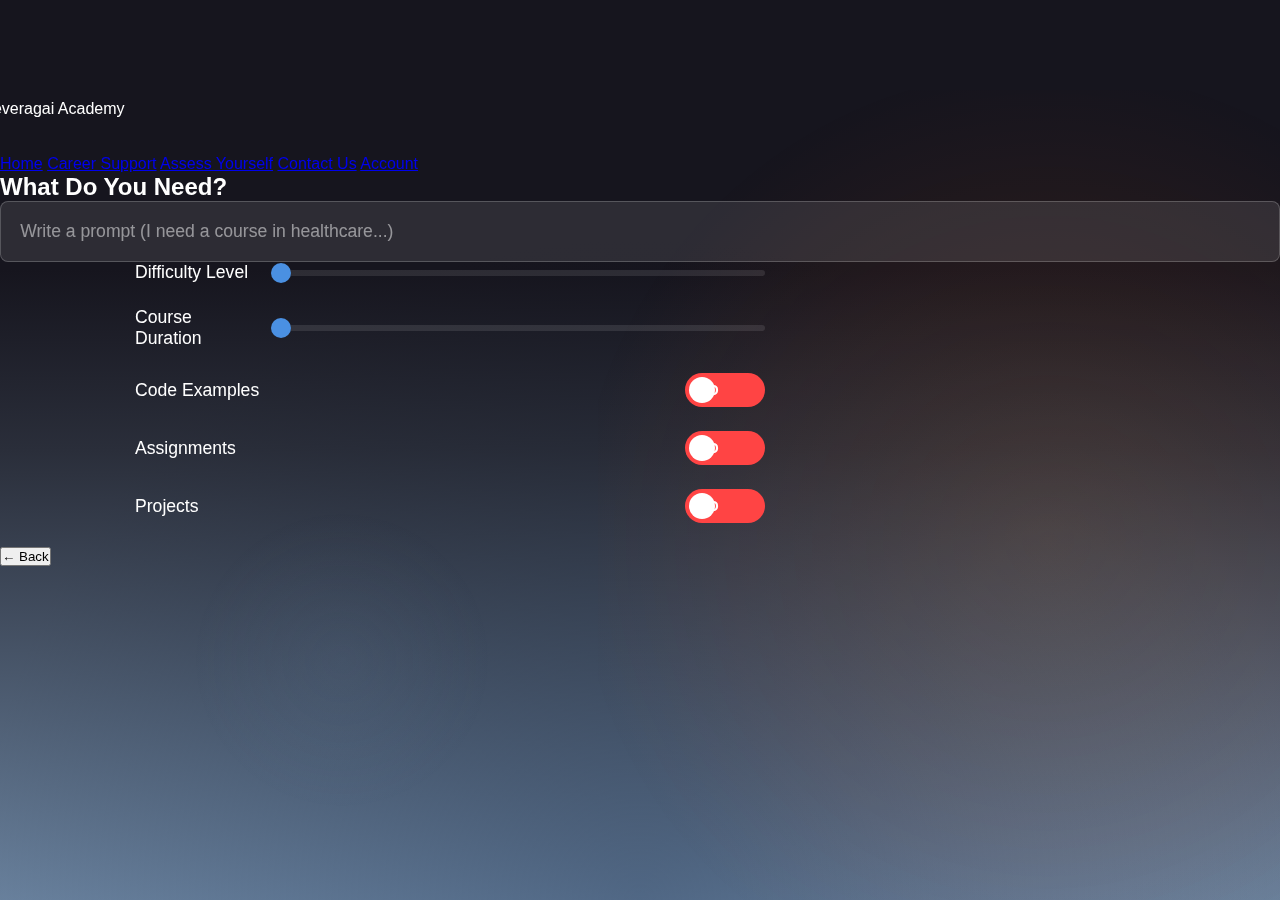
<file: promptPage.html>
<!DOCTYPE html>
<html lang="en">
<head>
    <meta charset="UTF-8">
    <meta name="viewport" content="width=device-width, initial-scale=1.0">
    <link rel = "stylesheet" href="promptPage.css">
    <link rel = "stylesheet" href="header.css">
    <title>Course Prompt | Leveragai</title>
</head>
<body>
    <header>
        <div class="logo">Leveragai Academy </div>
        <nav class="nav-container">
            <a href="#" class="nav-button">Home</a>
            <a href="#" class="nav-button">Career Support</a>
            <a href="#" class="nav-button">Assess Yourself</a>
            <a href="#" class="nav-button">Contact Us</a>
            <a href="#" class="nav-button">Account</a>
        </nav>
    </header>

    <main>
        <section class="prompt-section">
            <h2 class="section-title">What Do You Need?</h2>
            <input 
                type="text" 
                class="prompt-input"
                placeholder="Write a prompt (I need a course in healthcare...)"
            >
        
        <section class="personalize-section">
            <div class="control-row">
                <span class="control-label">Difficulty Level</span>
                <input type="range" min="1" max="3" value="1" 
                    class="difficulty-slider" id="difficultySlider">
            </div>

            <div class="control-row">
                <span class="control-label">Course Duration</span>
                <input type="range" min="1" max="6" value="1" 
                    class="duration-slider" id="durationSlider">
            </div>

            <div class="control-row">
                <span class="control-label">Code Examples</span>
                <label class="toggle-switch">
                    <input type="checkbox">
                    <span class="toggle-slider"></span>
                </label>
            </div>

            <div class="control-row">
                <span class="control-label">Assignments</span>
                <label class="toggle-switch">
                    <input type="checkbox">
                    <span class="toggle-slider"></span>
                </label>
            </div>

            <div class="control-row">
                <span class="control-label">Projects</span>
                <label class="toggle-switch">
                    <input type="checkbox">
                    <span class="toggle-slider"></span>
                </label>
            </div>
        </section>
    </section>
        <div class="navigation-buttons">
            <button class="nav-btn" id="backBtn">← Back</button>
        </div>

    </main>

    <script>
        // Toggle color change
        const difficultySlider = document.getElementById('difficultySlider');
        difficultySlider.addEventListener('input', (e) => {
            const value = e.target.value;
            const colors = ['#00c851', '#ffbb33', '#ff4444'];
            const percentage = (value - 1) * 50 + '%';
            difficultySlider.style.background = 
                `linear-gradient(90deg, 
                #00c851 0%, 
                #00c851 ${percentage}, 
                #ffbb33 ${percentage}, 
                #ffbb33 66%, 
                #ff4444 66%, 
                #ff4444 100%)`;
        });

        document.addEventListener('DOMContentLoaded', () => {
    // Back Button
        document.getElementById('backBtn').addEventListener('click', () => {
            window.history.back();
        });

        // Next Button
        document.getElementById('nextBtn').addEventListener('click', () => {
            window.location.href = 'trainer.html';
        });
    });
    </script>


</body>
</html>
</file>
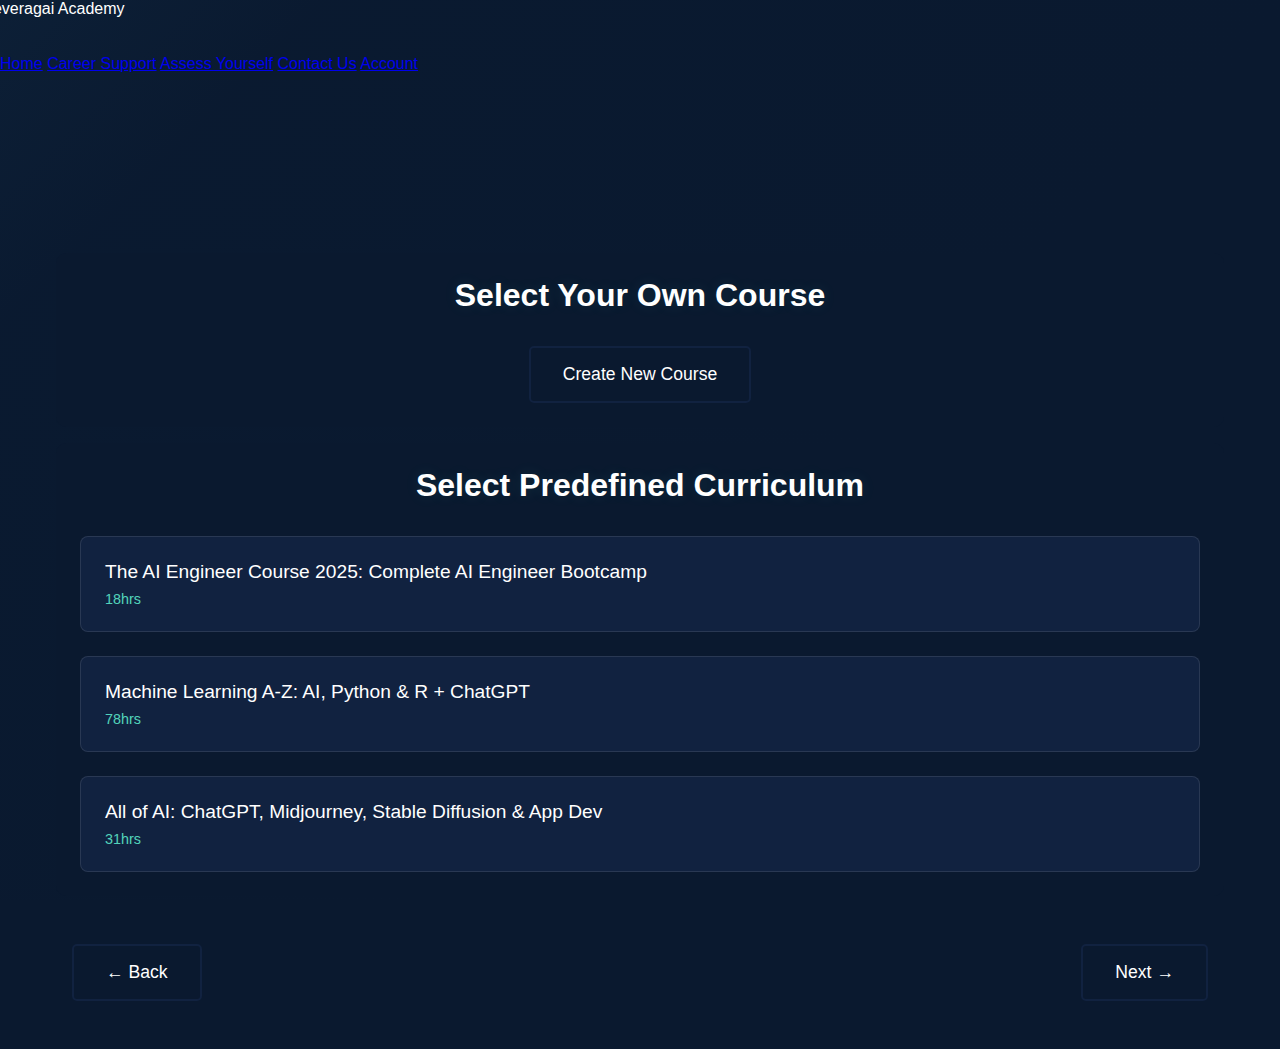
<file: trainer.html>
<!DOCTYPE html>
<html lang="en">
<head>
    <meta charset="UTF-8">
    <meta name="viewport" content="width=device-width, initial-scale=1.0">
    <link rel = "stylesheet" href="trainer.css">
    <link rel = "stylesheet" href="header.css">
    <title>Trainer Dashboard</title>
    
</head>
<body>
    <header>
        <div class="logo">Leveragai Academy</div>
        <nav class="nav-container">
            <a href="#" class="nav-button">Home</a>
            <a href="#" class="nav-button">Career Support</a>
            <a href="#" class="nav-button">Assess Yourself</a>
            <a href="#" class="nav-button">Contact Us</a>
            <a href="#" class="nav-button">Account</a>
        </nav>
    </header>

    <main class="trainer-main">
        <section class="course-section">
            <h2 class="section-title">Select Your Own Course</h2>
            <button class="create-btn">Create New Course</button>
        </section>

        <section class="course-section">
            <h2 class="section-title">Select Predefined Curriculum</h2>
            <ul class="curriculum-list">
                <li class="curriculum-item">
                    <div class="course-title">The AI Engineer Course 2025: Complete AI Engineer Bootcamp</div>
                    <div class="course-duration">18hrs</div>
                </li>
                <li class="curriculum-item">
                    <div class="course-title">Machine Learning A-Z: AI, Python & R + ChatGPT</div>
                    <div class="course-duration">78hrs</div>
                </li>
                <li class="curriculum-item">
                    <div class="course-title">All of AI: ChatGPT, Midjourney, Stable Diffusion & App Dev</div>
                    <div class="course-duration">31hrs</div>
                </li>
            </ul>
        </section>
        <div class="navigation-buttons">
            <button class="nav-btn" id="backBtn">← Back</button>
            <button class="nav-btn" id="nextBtn">Next →</button>
        </div>
    </main>

    <script>
        document.addEventListener('DOMContentLoaded', () => {
    // Back Button
        document.getElementById('backBtn').addEventListener('click', () => {
            window.history.back();
        });

        // Next Button
        document.getElementById('nextBtn').addEventListener('click', () => {
            window.location.href = 'promptPage.html';
        });
    });
    </script>
</body>
</html>
</file>
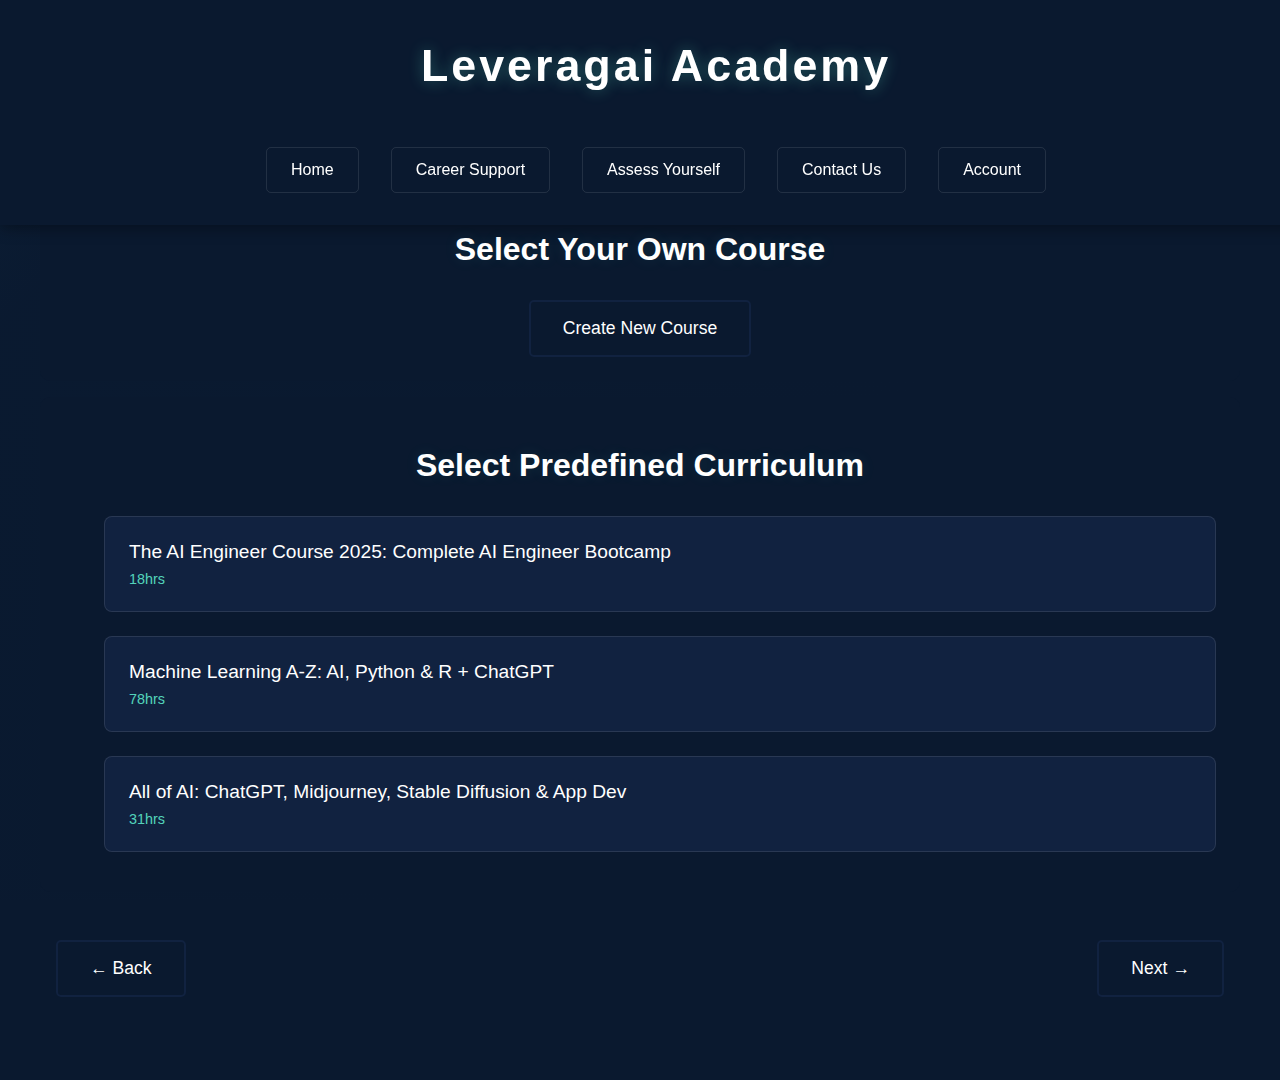
<file: public/trainer.html>
<!DOCTYPE html>
<html lang="en">
<head>
    <meta charset="UTF-8">
    <meta name="viewport" content="width=device-width, initial-scale=1.0">
    <link rel = "stylesheet" href="/public/assets/trainer.css">
    <link rel = "stylesheet" href="/public/assets/header.css">
    <title>Trainer Dashboard</title>
    
</head>
<body>
    <header>
        <div class="logo">Leveragai Academy</div>
        <nav class="nav-container">
            <a href="#" class="nav-button">Home</a>
            <a href="#" class="nav-button">Career Support</a>
            <a href="#" class="nav-button">Assess Yourself</a>
            <a href="#" class="nav-button">Contact Us</a>
            <a href="#" class="nav-button">Account</a>
        </nav>
    </header>

    <main class="trainer-main">
        <section class="course-section">
            <h2 class="section-title">Select Your Own Course</h2>
            <button class="create-btn">Create New Course</button>
        </section>

        <section class="course-section">
            <h2 class="section-title">Select Predefined Curriculum</h2>
            <ul class="curriculum-list">
                <li class="curriculum-item">
                    <div class="course-title">The AI Engineer Course 2025: Complete AI Engineer Bootcamp</div>
                    <div class="course-duration">18hrs</div>
                </li>
                <li class="curriculum-item">
                    <div class="course-title">Machine Learning A-Z: AI, Python & R + ChatGPT</div>
                    <div class="course-duration">78hrs</div>
                </li>
                <li class="curriculum-item">
                    <div class="course-title">All of AI: ChatGPT, Midjourney, Stable Diffusion & App Dev</div>
                    <div class="course-duration">31hrs</div>
                </li>
            </ul>
        </section>
        <div class="navigation-buttons">
            <button class="nav-btn" id="backBtn">← Back</button>
            <button class="nav-btn" id="nextBtn">Next →</button>
        </div>
    </main>

    <script>
        document.addEventListener('DOMContentLoaded', () => {
    // Back Button
        document.getElementById('backBtn').addEventListener('click', () => {
            window.history.back();
        });

        // Next Button
        document.getElementById('nextBtn').addEventListener('click', () => {
            window.location.href = 'promptPage.html';
        });
    });
    </script>
</body>
</html>
</file>
<file: promptPage.css>
:root {
    --page-gradient-dark: #16151E;
    --page-gradient-mid: #2A2E3A;
    --page-gradient-light: #69819D;
    --card-bg: rgba(25, 27, 35, 0.7);
    --card-hover: rgba(35, 37, 45, 0.9);
    --text-primary: #ffffff;
    --text-secondary: #4A90E2;
}

body {
    background: 
        linear-gradient(
            to bottom,
            var(--page-gradient-dark) 0%,
            var(--page-gradient-dark) 30%,
            var(--page-gradient-mid) 50%,
            var(--page-gradient-light) 100%
        ),
        radial-gradient(
            circle at 50% 100%,
            rgba(105, 129, 157, 0.4) 0%,
            transparent 60%
        );
    background-attachment: fixed;
    background-blend-mode: multiply;
    padding-top: 100px;
    min-height: 100vh;
    color: var(--text-primary);
    font-family: 'Inter', sans-serif;
}

body::before,
body::after {
    content: '';
    position: fixed;
    z-index: -1;
    pointer-events: none;
}

body::before {
    top: 0;
    right: -10%;
    width: 900px;
    height: 900px;
    background: radial-gradient(
        circle at center,
        rgba(255, 140, 50, 0.12) 0%,
        rgba(255, 120, 30, 0.08) 30%,
        rgba(255, 100, 20, 0.05) 50%,
        transparent 75%
    );
    transform: translate(10%, 10%);
}

body::after {
    bottom: 10%;
    left: 15%;
    width: 300px;
    height: 300px;
    background: radial-gradient(
        circle,
        rgba(105, 129, 157, 0.1) 0%,
        transparent 70%
    );
}

.content-wrapper {
    padding: 4rem 1rem 10rem;
    max-width: 1400px;
    margin: 0 auto;
    position: relative;
    z-index: 1;
}

.main-flex-container {
    display: flex;
    gap: 4rem;
    align-items: flex-start;
    justify-content: center;
    margin-top: 2rem;
}

.personalize-section, .toc-section {
    flex: 1 1 600px;
    min-width: 420px;
    max-width: 600px;
    padding: 0;
    margin: 0;
    background: none !important;
    border: none !important;
    box-shadow: none !important;
    border-radius: 0 !important;
    display: flex;
    flex-direction: column;
    align-items: center;
}

.personalize-section {
    flex: 1 1 900px;
    min-width: 420px;
    max-width: 900px;
    padding: 0;
    margin: 0;
    background: none !important;
    border: none !important;
    box-shadow: none !important;
    border-radius: 0 !important;
    display: flex;
    flex-direction: column;
    align-items: center;
}

.toc-section {
    flex: 1 1 600px;
    min-width: 420px;
    max-width: 600px;
    width: 100%;
    display: flex;
    flex-direction: column;
    align-items: center;
}

.main-gradient-title {
    text-align: center;
    margin: 0 auto 3rem auto;
    font-size: 2.8rem;
    font-weight: 600;
    letter-spacing: 0.5px;
    line-height: 1.1;
}
.main-gradient-title span {
    background: linear-gradient(90deg, #166AB2 0%, #fff 100%);
    -webkit-background-clip: text;
    -webkit-text-fill-color: transparent;
    background-clip: text;
}

.personalize-title, .toc-title {
    text-align: center;
    font-size: 1.5rem;
    margin-bottom: 2rem;
    font-weight: 600;
    color: #FFFFFF;
    letter-spacing: 0.5px;
    line-height: 1.1;
}
.personalize-title span, .toc-title span {
    background: linear-gradient(90deg, #166AB2 0%, #63B3ED 100%);
    -webkit-background-clip: text;
    -webkit-text-fill-color: transparent;
    background-clip: text;
}

.control-row {
    display: flex;
    align-items: center;
    justify-content: space-between;
    margin-bottom: 1.5rem;
    gap: 1rem;
    width: 70%;
}

.control-label {
    font-size: 1.1rem;
    font-weight: 500;
    min-width: 120px;
}

.slider-container {
    flex: 1;
    max-width: 180px;
}

.slider-labels-top {
    display: flex;
    justify-content: space-between;
    width: 100%;
    margin-bottom: 0.5rem;
    font-size: 0.9rem;
    color: rgba(255, 255, 255, 0.8);
}

input[type="range"] {
    -webkit-appearance: none;
    width: 100%;
    height: 6px;
    background: rgba(255, 255, 255, 0.1);
    border-radius: 3px;
    outline: none;
}
input[type="range"]::-webkit-slider-thumb {
    -webkit-appearance: none;
    width: 20px;
    height: 20px;
    background: #4A90E2;
    border-radius: 50%;
    cursor: pointer;
    transition: transform 0.2s ease;
}
input[type="range"]::-webkit-slider-thumb:hover {
    transform: scale(1.1);
}

/* Toggle Switch Styles */
.toggle-switch {
    position: relative;
    display: inline-block;
    width: 80px;
    height: 34px;
}
.toggle-switch input {
    opacity: 0;
    width: 0;
    height: 0;
}
.toggle-slider {
    position: absolute;
    cursor: pointer;
    top: 0;
    left: 0;
    right: 0;
    bottom: 0;
    background-color: #ff4444;
    transition: .4s;
    border-radius: 34px;
}
.toggle-slider:before {
    position: absolute;
    content: "";
    height: 26px;
    width: 26px;
    left: 4px;
    bottom: 4px;
    background-color: white;
    transition: .4s;
    border-radius: 50%;
}
.toggle-switch input:checked + .toggle-slider {
    background-color: #00c851;
}
.toggle-switch input:checked + .toggle-slider:before {
    transform: translateX(46px);
}
.toggle-slider:after {
    content: 'NO';
    color: white;
    position: absolute;
    left: 12px;
    top: 50%;
    transform: translateY(-50%);
    font-size: 0.9rem;
    font-weight: 600;
}
.toggle-switch input:checked + .toggle-slider:after {
    content: 'YES';
    left: 46px;
}

/* Table of Contents Section Styles */
.toc-title span {
    font-weight: 700;
}
#toc-list {
    display: flex;
    flex-direction: column;
    gap: 1.1rem;
    margin-bottom: 1.5rem;
    width: 100%;
    align-items: stretch;
}
.toc-row {
    display: flex;
    align-items: center;
    background: rgba(255,255,255,0.08);
    border-radius: 20px;
    padding: 0.7rem 1.2rem;
    gap: 0.7rem;
    min-height: 44px;
    position: relative;
    box-shadow: 0 2px 8px rgba(74, 144, 226, 0.07);
    width: 100%;
}
.toc-row-text {
    flex: 1;
    font-size: 1.08rem;
    color: #fff;
    font-weight: 500;
    letter-spacing: 0.01em;
    overflow: hidden;
    text-overflow: ellipsis;
    white-space: nowrap;
}
.toc-edit-input {
    flex: 1;
    font-size: 1.08rem;
    border: none;
    border-radius: 8px;
    padding: 0.4rem 0.7rem;
    background: rgba(255,255,255,0.13);
    color: #fff;
    outline: none;
    margin-right: 0.7rem;
}
.toc-action {
    cursor: pointer;
    margin-left: 0.3rem;
    font-size: 1.1rem;
    color: #aaa;
    transition: color 0.2s;
    display: inline-flex;
    align-items: center;
}
.toc-action.edit:hover { color: #4A90E2; }
.toc-action.save:hover { color: #00c851; }
.toc-action.cancel:hover, .toc-action.delete:hover { color: #ff4444; }
.toc-action.up:hover, .toc-action.down:hover { color: #63B3ED; }

/* Button styled exactly like .course-card in course.css */
.card-style-btn {
    width: 100%;
    max-width: 260px;
    margin: 0;
    display: block;
    background: linear-gradient(135deg, #166AB2 0%, #63B3ED 100%);
    border: none;
    border-radius: 12px;
    color: #fff;
    font-size: 1.2rem;
    font-weight: 600;
    padding: 1.1rem 0;
    box-shadow: 0 4px 20px rgba(74, 144, 226, 0.15);
    cursor: pointer;
    letter-spacing: 0.5px;
    transition: all 0.3s ease;
    text-align: center;
    position: relative;
    overflow: hidden;
}
.card-style-btn::before,
.card-style-btn::after {
    display: none;
}
.card-style-btn:hover {
    background: linear-gradient(135deg, #63B3ED 0%, #166AB2 100%);
    box-shadow: 0 8px 30px rgba(74, 144, 226, 0.25);
    transform: translateY(-4px);
}

.toc-generate-btn-wrapper {
    display: flex;
    justify-content: center;
    margin: 2rem auto;
    width: 100%;
    max-width: 260px;
}

@media (max-width: 1024px) {
    .main-flex-container {
        flex-direction: column;
        gap: 2.5rem;
        align-items: center;
    }
    .personalize-section, .toc-section {
        max-width: 100%;
        width: 100%;
    }
}

@media (max-width: 768px) {
    .content-wrapper {
        padding: 2rem 1rem 6rem;
    }
    .main-flex-container {
        gap: 1.5rem;
    }
    .personalize-title, .toc-title {
        font-size: 2rem;
    }
    .card-style-btn {
        max-width: 100%;
        aspect-ratio: unset;
        font-size: 1rem;
        padding: 1rem 0.5rem;
    }
}

.prompt-input-wrapper {
    width: 100%;
    max-width: 600px;
    margin: 0 auto;
    margin-top: 2rem;
}

.prompt-input {
    width: 100%;
    padding: 1.2rem;
    background: rgba(255, 255, 255, 0.1);
    border: 1px solid rgba(255, 255, 255, 0.2);
    border-radius: 8px;
    color: #fff;
    font-size: 1.1rem;
    transition: all 0.3s ease;
}
.prompt-input:focus {
    outline: none;
    border-color: #63B3ED;
    box-shadow: 0 0 0 2px rgba(99, 179, 237, 0.2);
}
.prompt-input::placeholder {
    color: rgba(255, 255, 255, 0.5);
}

/* Curriculum Section Styles */
.curriculum-section {
    width: 100%;
    max-width: none;
    margin-top: 2.5rem;
    display: flex;
    flex-direction: column;
    align-items: center;
}
.curriculum-title {
    color: #fff;
    font-size: 1.35rem;
    font-weight: 600;
    margin-bottom: 1.5rem;
    letter-spacing: 0.5px;
    text-align: center;
    text-shadow: 0 2px 8px rgba(0,0,0,0.12);
}
.curriculum-list {
    width: 100%;
    max-width: none;
    display: flex;
    flex-direction: column;
    flex-wrap: nowrap;
    gap: 2.2rem;
    align-items: center;
    justify-content: center;
    padding: 0 1vw;
}
.curriculum-card {
    width: 100%;
    max-width: none;
    min-width: 0;
    margin: 0;
    box-sizing: border-box;
    background: rgba(255,255,255,0.08);
    border: 3px solid rgba(255,255,255,0.18);
    border-radius: 18px;
    box-shadow: 0 4px 24px 0 rgba(74,144,226,0.10);
    color: #fff;
    font-size: 1.18rem;
    font-weight: 500;
    padding: 1.2rem 2.2rem;
    display: flex;
    align-items: center;
    justify-content: space-between;
    cursor: pointer;
    transition: box-shadow 0.2s, border 0.2s, background 0.2s;
    outline: none;
    letter-spacing: 0.01em;
}
.curriculum-card:hover, .curriculum-card:focus {
    background: rgba(99,179,237,0.13);
    border: 3px solid #63B3ED;
    box-shadow: 0 6px 32px 0 rgba(99,179,237,0.18);
}
.curriculum-name {
    flex: 1;
    text-align: left;
    font-size: 1.13rem;
    font-weight: 500;
    letter-spacing: 0.01em;
}
.curriculum-duration {
    font-size: 1.18rem;
    font-weight: 700;
    color: #fff;
    margin-left: 2.5rem;
    white-space: nowrap;
    text-shadow: 0 2px 8px rgba(0,0,0,0.10);
}

@media (max-width: 1100px) {
    .curriculum-card {
        width: 100%;
        max-width: 100%;
    }
    .curriculum-list {
        flex-direction: column;
        gap: 1.3rem;
        padding: 0;
        flex-wrap: wrap;
    }
}
</file>
<file: trainer.css>
:root {
    --primary-dark: #0a192f;
    --secondary-dark: #112240;
    --accent-blue: #64ffda;
    --text-primary: #ffffff;
}

body {
    background: 
linear-gradient(
    135deg,
    rgba(40, 105, 140, 0.08) 0%,
    rgba(8, 94, 140, 0.01) 15%,
    var(--primary-dark) 60%
),
var(--primary-dark);
background-attachment: fixed;
min-height: 100vh;
    color: var(--text-primary);
    min-height: 100vh;
    margin: 0;
    font-family: Arial, sans-serif;
}

.trainer-main {
    max-width: 1200px;
    margin: 180px auto 2rem;
    padding: 0 1rem;
}

.course-section {
    background: var(--primary-dark);
    border-radius: 10px;
    padding: 1.5rem;
    margin: 1rem 0;
}

.section-title {
    color: var(--text-primary);
    font-size: 2rem;
    text-align: center;
    margin-bottom: 2rem;
    text-shadow: 0 0 15px rgba(100, 255, 218, 0.1);
}

.create-btn {
    background: transparent;
    border: 2px solid var(--secondary-dark);
    color: var(--text-primary);
    padding: 1rem 2rem;
    border-radius: 5px;
    font-size: 1.1rem;
    cursor: pointer;
    transition: all 0.3s ease;
    display: block;
    margin: 0 auto;
}

.create-btn:hover {
    background: rgba(100, 255, 218, 0.1);
    transform: translateY(-2px);
    border-color: var(--accent-blue);
    box-shadow: 0 0 15px rgba(100, 255, 218, 0.1);
}

.curriculum-list {
    list-style: none;
    display: grid;
    gap: 1.5rem;
}

.curriculum-item {
    background: var(--secondary-dark);
    padding: 1.5rem;
    border-radius: 8px;
    border: 1px solid rgba(255,255,255,0.1);
    transition: all 0.3s ease;
}

.curriculum-item:hover {
    transform: translateY(-3px);
    border-color: var(--accent-blue);
    box-shadow: 0 0 15px rgba(100, 255, 218, 0.1);
}

.course-title {
    color: var(--text-primary);
    font-size: 1.2rem;
    margin-bottom: 0.5rem;
}

.course-duration {
    color: var(--accent-blue);
    font-size: 0.9rem;
    opacity: 0.8;
}

.navigation-buttons {
    display: flex;
    justify-content: space-between;
    align-items: center;
    margin: 3rem auto;
    padding: 0 1rem;
    max-width: 1200px;
    gap: 1rem;
}

.nav-btn {
    background: transparent;
    border: 2px solid var(--secondary-dark);
    color: var(--text-primary);
    padding: 1rem 2rem;
    border-radius: 5px;
    font-size: 1.1rem;
    cursor: pointer;
    transition: all 0.3s cubic-bezier(0.4, 0, 0.2, 1);
    min-width: 120px;
    text-align: center;
}

.nav-btn:hover {
    background: rgba(100, 255, 218, 0.1);
    transform: translateY(-2px);
    box-shadow: 0 4px 15px rgba(100, 255, 218, 0.2);
    border-color: var(--accent-blue);
}

/* Responsive Design */
@media (max-width: 768px) {
    .trainer-main {
        margin-top: 140px;
        padding: 0 0.5rem;
    }
    
    .section-title {
        font-size: 1.5rem;
    }
    
    .nav-container {
        flex-wrap: wrap;
        gap: 1rem;
    }
    
    .curriculum-item {
        padding: 1rem;
    }
}
</file>
<file: public/assets/trainer.css>
:root {
    --primary-dark: #0a192f;
    --secondary-dark: #112240;
    --accent-blue: #64ffda;
    --text-primary: #ffffff;
}

body {
    background: 
linear-gradient(
    135deg,
    rgba(40, 105, 140, 0.08) 0%,
    rgba(8, 94, 140, 0.01) 15%,
    var(--primary-dark) 60%
),
var(--primary-dark);
background-attachment: fixed;
min-height: 100vh;
    color: var(--text-primary);
    min-height: 100vh;
    margin: 0;
    font-family: Arial, sans-serif;
}

.trainer-main {
    max-width: 1200px;
    margin: 180px auto 2rem;
    padding: 0 1rem;
}

.course-section {
    background: var(--primary-dark);
    border-radius: 10px;
    padding: 1.5rem;
    margin: 1rem 0;
}

.section-title {
    color: var(--text-primary);
    font-size: 2rem;
    text-align: center;
    margin-bottom: 2rem;
    text-shadow: 0 0 15px rgba(100, 255, 218, 0.1);
}

.create-btn {
    background: transparent;
    border: 2px solid var(--secondary-dark);
    color: var(--text-primary);
    padding: 1rem 2rem;
    border-radius: 5px;
    font-size: 1.1rem;
    cursor: pointer;
    transition: all 0.3s ease;
    display: block;
    margin: 0 auto;
}

.create-btn:hover {
    background: rgba(100, 255, 218, 0.1);
    transform: translateY(-2px);
    border-color: var(--accent-blue);
    box-shadow: 0 0 15px rgba(100, 255, 218, 0.1);
}

.curriculum-list {
    list-style: none;
    display: grid;
    gap: 1.5rem;
}

.curriculum-item {
    background: var(--secondary-dark);
    padding: 1.5rem;
    border-radius: 8px;
    border: 1px solid rgba(255,255,255,0.1);
    transition: all 0.3s ease;
}

.curriculum-item:hover {
    transform: translateY(-3px);
    border-color: var(--accent-blue);
    box-shadow: 0 0 15px rgba(100, 255, 218, 0.1);
}

.course-title {
    color: var(--text-primary);
    font-size: 1.2rem;
    margin-bottom: 0.5rem;
}

.course-duration {
    color: var(--accent-blue);
    font-size: 0.9rem;
    opacity: 0.8;
}

.navigation-buttons {
    display: flex;
    justify-content: space-between;
    align-items: center;
    margin: 3rem auto;
    padding: 0 1rem;
    max-width: 1200px;
    gap: 1rem;
}

.nav-btn {
    background: transparent;
    border: 2px solid var(--secondary-dark);
    color: var(--text-primary);
    padding: 1rem 2rem;
    border-radius: 5px;
    font-size: 1.1rem;
    cursor: pointer;
    transition: all 0.3s cubic-bezier(0.4, 0, 0.2, 1);
    min-width: 120px;
    text-align: center;
}

.nav-btn:hover {
    background: rgba(100, 255, 218, 0.1);
    transform: translateY(-2px);
    box-shadow: 0 4px 15px rgba(100, 255, 218, 0.2);
    border-color: var(--accent-blue);
}

/* Responsive Design */
@media (max-width: 768px) {
    .trainer-main {
        margin-top: 140px;
        padding: 0 0.5rem;
    }
    
    .section-title {
        font-size: 1.5rem;
    }
    
    .nav-container {
        flex-wrap: wrap;
        gap: 1rem;
    }
    
    .curriculum-item {
        padding: 1rem;
    }
}
</file>
<file: public/assets/header.css>
header {
    position: fixed;
    top: 0;
    width: 100%;
    height: auto; /* Allow natural height */
    padding-bottom: 1rem; 
    background: var(--primary-dark);
    padding: 1rem;
    text-align: center;
    box-shadow: 0 2px 15px rgba(0,0,0,0.4);
    position: fixed;
    width: 100%;
    top: 0;
    margin-bottom: 5px;
    z-index: 1000;
}

.logo {
    font-size: 2.8rem;
    color: var(--text-primary);
    letter-spacing: 3px;
    margin: 0;
    padding: 1.5rem 0;
    position: relative;
    font-weight: 700;
    text-shadow: 0 0 15px rgba(100, 255, 218, 0.3);
}

.logo::after {
    content: '';
    position: absolute;
    bottom: 0;
    left: 50%;
    transform: translateX(-50%);
    width: 120px;
    height: 3px;
    border-radius: 2px;
}

    .logo:hover {
        text-shadow: 0 0 25px rgba(100, 255, 218, 0.5);
        transition: text-shadow 0.3s ease;
    }


.nav-container {
    display: flex;
    justify-content: center;
    gap: 2rem;
    margin-top: 1rem;
    padding: 1rem 0;
}

.nav-button {
    color: var(--text-primary);
    text-decoration: none;
    padding: 0.8rem 1.5rem;
    border-radius: 5px;
    transition: all 0.3s ease;
    border: 1px solid rgba(255,255,255,0.1);
}

.nav-button:hover {
    background: rgba(255,255,255,0.05);
    border-color: var(--accent-blue);
}
</file>
<file: header.css>
/* Reset and Base Styles */
* {
    margin: 0;
    padding: 0;
    box-sizing: border-box;
}

:root {
    --gradient-dark: #051235;
    --gradient-light: #69819D;
    --accent-blue: #64ffda;
    --text-primary: #ffffff;
    --header-height: 120px;
}

/* Header Styles */
.header {
    background: var(--gradient-dark);
    isolation: isolate;
    padding: 2rem 0;
    position: fixed;
    width: 100%;
    top: 0;
    z-index: 1000;
    border-bottom: 1px solid rgba(255, 255, 255, 0.1);
    backdrop-filter: blur(10px);
    background-color: var(--gradient-dark) !important;
    background-image: none !important;
}

.header-container {
    max-width: 1200px;
    margin: 0 auto;
    padding: 0 2rem;
    display: flex;
    justify-content: flex-start;
    align-items: center;
    gap: 4rem;
}

.logo {
    height: 55px;
    flex: 0 0 auto;
    margin-left: -1rem;
}

.logo img {
    height: 100%;
    width: auto;
    transition: opacity 0.3s ease;
}

/* Navigation Menu */
.nav-menu {
    margin-left: auto;
    padding-left: 4rem;
}

.main-menu {
    display: flex;
    gap: 2.5rem;
    list-style: none;
    margin: 0;
    padding: 0;
    align-items: center;
}

.main-menu a {
    color: rgba(255, 255, 255, 0.9);
    text-decoration: none;
    font-size: 0.9rem;
    font-weight: 600;
    text-transform: uppercase;
    letter-spacing: 0.5px;
    transition: all 0.3s ease;
    position: relative;
}

.main-menu a:hover {
    color: var(--accent-blue);
}

/* Dropdown Styles */
.dropdown {
    position: relative;
}

.dropdown > a::after {
    content: 'V';
    margin-left: 6px;
    font-size: 0.7rem;
}

.sub-menu {
    position: absolute;
    top: 100%;
    left: -1rem;
    background: var(--gradient-dark);
    min-width: 240px;
    padding: 1rem 0;
    border-radius: 4px;
    box-shadow: 0 10px 30px rgba(0, 0, 0, 0.3);
    opacity: 0;
    visibility: hidden;
    transform: translateY(10px);
    transition: all 0.3s ease;
}

.sub-menu a {
    display: block;
    padding: 0.75rem 2rem;
    color: rgba(255, 255, 255, 0.8);
    font-size: 0.95rem;
    text-transform: none;
    font-weight: 400;
}

.sub-menu a:hover {
    background: rgba(255, 255, 255, 0.05);
    color: var(--accent-blue);
}

.dropdown:hover .sub-menu {
    opacity: 1;
    visibility: visible;
    transform: translateY(0);
}

/* Mobile Styles */
@media (max-width: 991px) {
    .nav-menu {
        display: none;
    }
    
    .header {
        padding: 1.5rem 0;
    }
    
    .logo {
        height: 45px;
        margin-left: -0.5rem;
    }
    
    /* Add mobile menu toggle button */
    .mobile-menu-toggle {
        display: block !important;
    }
}
</file>
